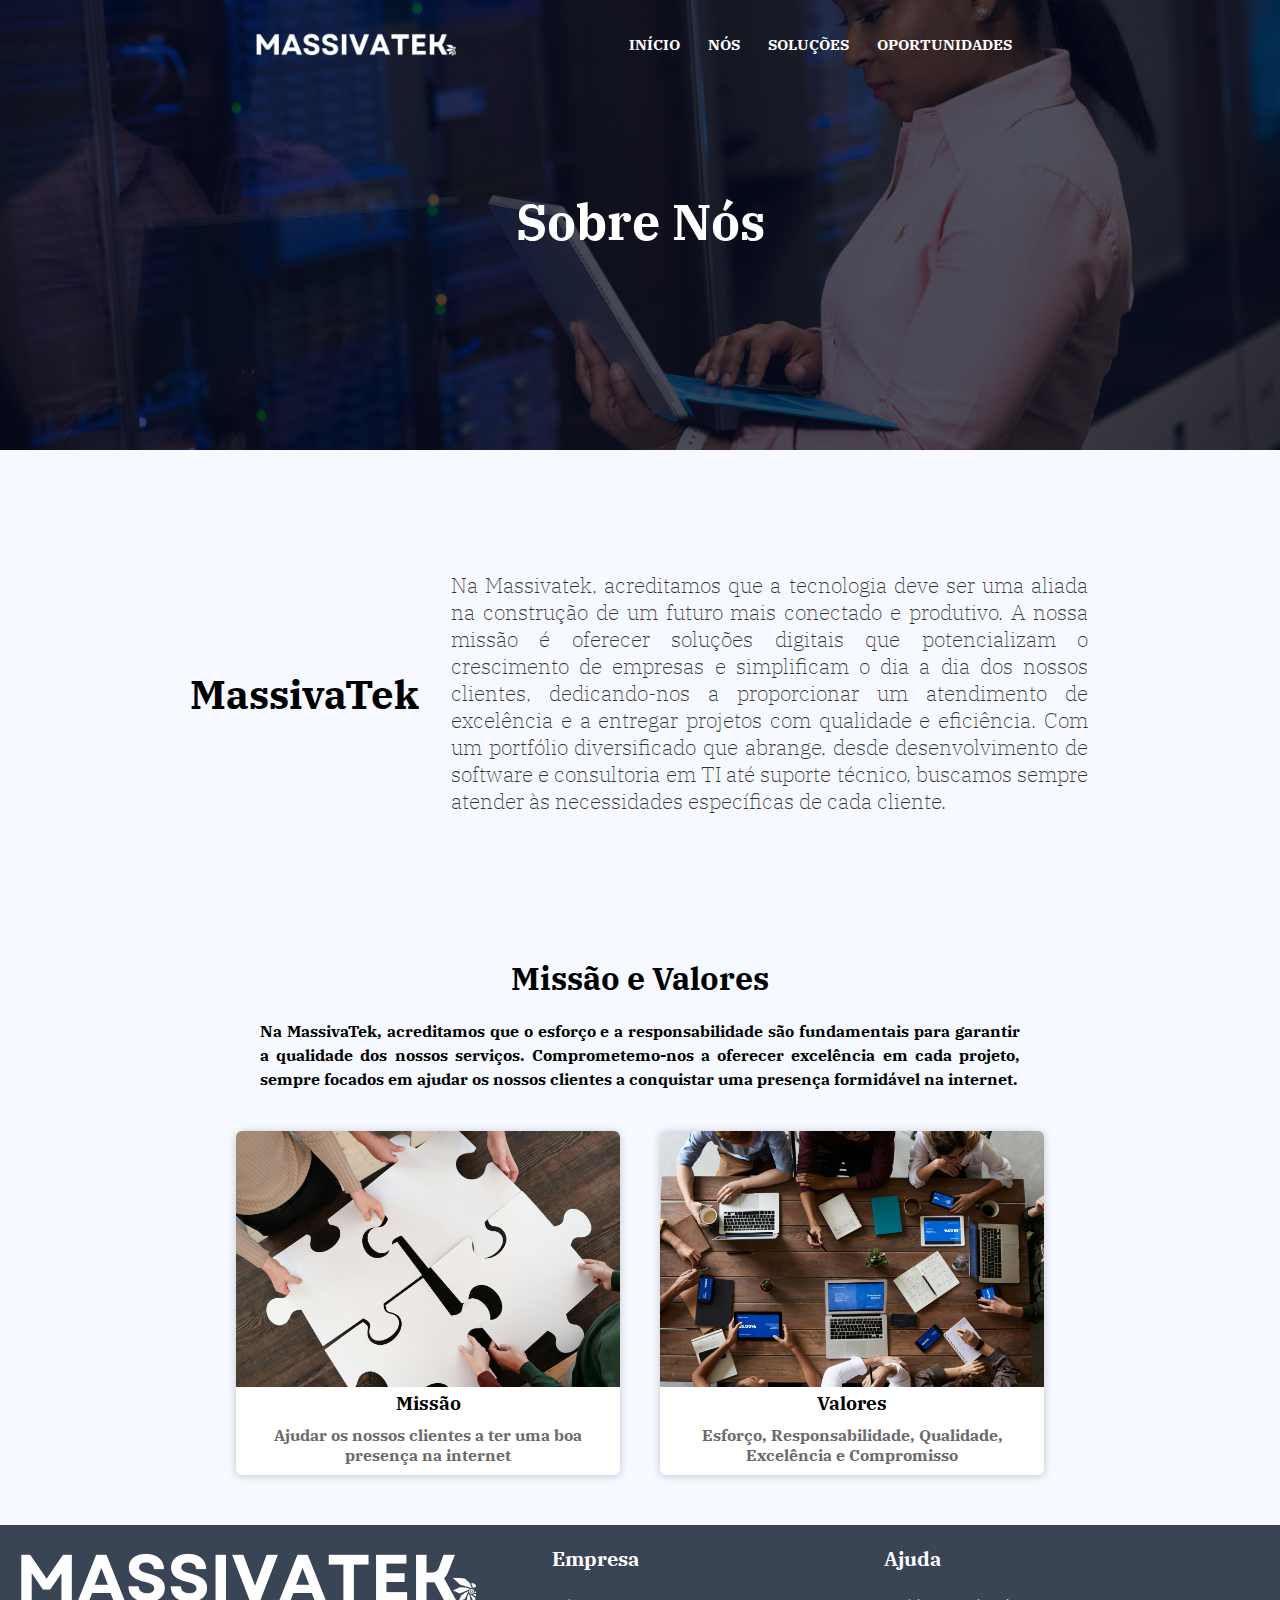
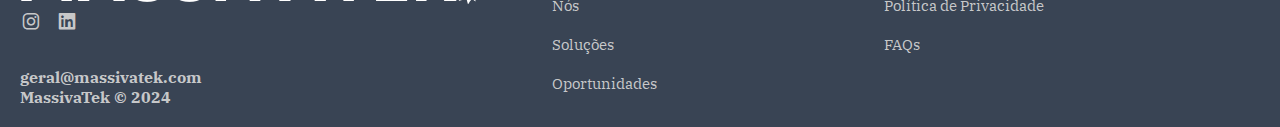
<file: about.html>
<!DOCTYPE html>
<html lang="pt">
<head>
    <meta charset="UTF-8">
    <meta name="viewport" content="width=device-width, initial-scale=1.0">
    <link rel="icon" type="image/x-icon" href="img/P_LogosF.png">
    <title>MassivaTek - Sobre Nós</title>
    <link rel="stylesheet" href="style.css">
    <link rel="preconnect" href="https://fonts.googleapis.com">
    <link rel="preconnect" href="https://fonts.gstatic.com" crossorigin>
    <link href="https://fonts.googleapis.com/css2?family=IBM+Plex+Serif:ital,wght@0,100;0,200;0,300;0,400;0,500;0,600;0,700;1,100;1,200;1,300;1,400;1,500;1,600;1,700&display=swap" rel="stylesheet">
    <link rel="stylesheet"
    href="https://unpkg.com/boxicons@latest/css/boxicons.min.css">
</head>
<body>

    <section class="sub-header">
        <nav>
            <a href="index.html"><img src="img/Logo__Branco.png" alt="logoMassivaTek"></a>
    
            <!-- Input para controlar o menu -->
            <input type="checkbox" id="menuToggle" class="menu-toggle">
    
            <!-- Label que funciona como botão de abrir/fechar -->
            <label for="menuToggle" class="menu-icon">
                <i class="fa fa-bars"></i> <!-- Ícone de abrir (☰) -->
                <i class="fa fa-times"></i> <!-- Ícone de fechar (X) -->
            </label>
    
            <div class="nav-links" id="navLinks">
                <ul>
                    <li><a href="index.html">INÍCIO</a></li>
                    <li><a href="about.html">NÓS</a></li>
                    <li><a href="solutions.html">SOLUÇÕES</a></li>
                    <li><a href="careers.html">OPORTUNIDADES</a></li>
                </ul>
            </div>
        </nav>
        <h1>Sobre Nós</h1>
    </section>

    <section class="about">
        <div class="about-info">
            <h1>MassivaTek</h1>
            <p> Na Massivatek, acreditamos que a tecnologia deve ser uma aliada na construção de um futuro
                mais conectado e produtivo. A nossa missão é oferecer soluções digitais que potencializam o
                crescimento de empresas e simplificam o dia a dia dos nossos clientes, dedicando-nos a
                proporcionar um atendimento de excelência e a entregar projetos com qualidade e eficiência.
                Com um portfólio diversificado que abrange, desde desenvolvimento de software e consultoria
                em TI até suporte técnico, buscamos sempre atender às necessidades específicas de cada
                cliente.
            </p>
            </div>
        </div>
    </section>
    <h1 class="tit_MV">Missão e Valores</h1>
    <p class="p_MV">Na MassivaTek, acreditamos que o esforço e a responsabilidade são fundamentais para
        garantir a qualidade dos nossos serviços. Comprometemo-nos a oferecer excelência em cada
        projeto, sempre focados em ajudar os nossos clientes a conquistar uma presença formidável
        na internet.</p>
    <div class="containers">
        <div class="card">
            <figure>
                <img src="img/missao.jpg" alt="missao">
            </figure>
            <div class="contenido">
                <h3>Missão</h3>
                <p>Ajudar os nossos clientes a ter uma boa presença na internet</p>
            </div>
        </div>
        <div class="card">
            <figure>
                <img src="img/valores.jpg" alt="valores">
            </figure>
            <div class="contenido">
                <h3>Valores</h3>
                <p>Esforço, Responsabilidade, Qualidade, Excelência e Compromisso</p>
            </div>
        </div>
    </div>

    <section class="footer">
        <div class="footer-content">
            <img  class="img-logofooter" src="img/Logo__Branco.png" alt="logo-MassivaTek">

            <div class="icons">
                <a href="https://www.instagram.com/massivatek/"><i class='bx bxl-instagram'></i></a>
                <a href="https://www.linkedin.com/in/massiva-tek-a63439331/"><i class='bx bxl-linkedin-square' ></i></a>
            </div>
            <p>geral@massivatek.com <br> MassivaTek © 2024</p>
        </div>
        <div class="footer-text">
        <div class="footer-content">
            <h4>Empresa</h4>
            <li><a href="about.html">Nós</a></li>
            <li><a href="solutions.html">Soluções</a></li>
            <li><a href="careers.html">Oportunidades</a></li>
        </div>
    </div>
        <div class="footer-content">
            <h4>Ajuda</h4>
            <li><a href="">Política de Privacidade</a></li>
            <li><a href="">FAQs</a></li>
        </div>
    </section>


<!------Codigo javascript------->
    <script>
        var navLinks = document.getElementById("navLinks");
        function showMenu(){
            navLinks.style.right = "0";
        }
        function hideMenu(){
            navLinks.style.right = "-200px";
        }

    </script>

    <script>
        const menuIcon = document.querySelector('nav .fa');
        const navLinks = document.querySelector('.nav-links');

        menuIcon.addEventListener('click', () => {
            navLinks.classList.toggle('nav-active');
        });
    </script>


</body>
</html>
</file>
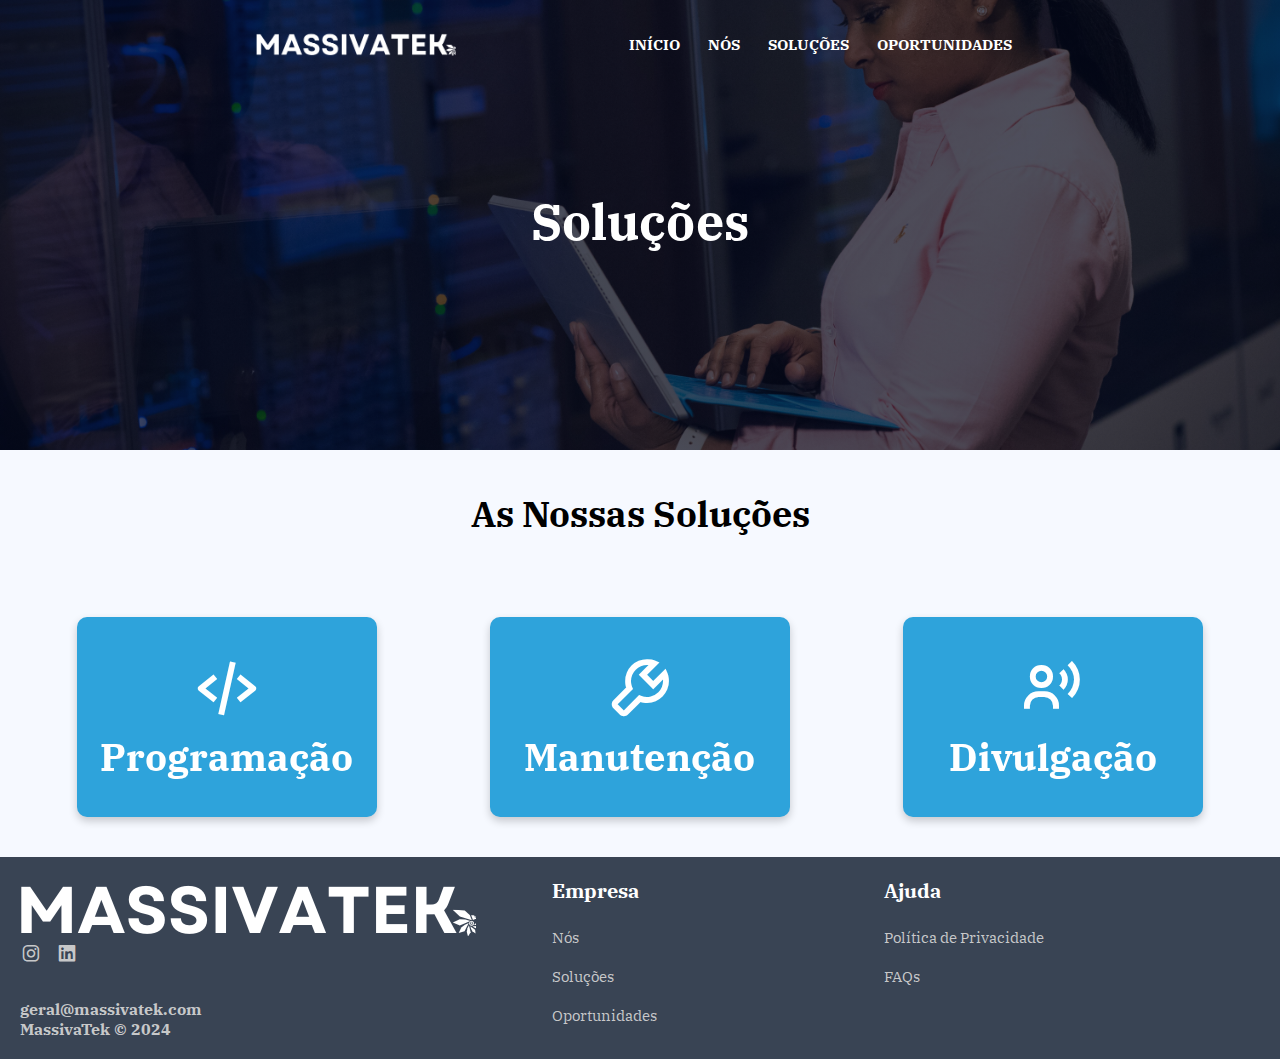
<file: solutions.html>
<!DOCTYPE html>
<html lang="pt">
<head>
    <meta charset="UTF-8">
    <meta name="viewport" content="width=device-width, initial-scale=1.0">
    <link rel="icon" type="image/x-icon" href="img/P_LogosF.png">
    <title>MassivaTek - Soluções</title>
    <link rel="stylesheet" href="style.css">
    <link rel="preconnect" href="https://fonts.googleapis.com">
    <link rel="preconnect" href="https://fonts.gstatic.com" crossorigin>
    <link href="https://fonts.googleapis.com/css2?family=IBM+Plex+Serif:wght@400&display=swap" rel="stylesheet">
    <link rel="stylesheet" href="https://unpkg.com/boxicons@latest/css/boxicons.min.css">
</head>
<body>

    <section class="sub-header">
        <nav>
            <a href="index.html"><img src="img/Logo__Branco.png" alt="logoMassivaTek"></a>
            <input type="checkbox" id="menuToggle" class="menu-toggle">
            <label for="menuToggle" class="menu-icon">
                <i class="fa fa-bars"></i>
                <i class="fa fa-times"></i>
            </label>
            <div class="nav-links" id="navLinks">
                <ul>
                    <li><a href="index.html">INÍCIO</a></li>
                    <li><a href="about.html">NÓS</a></li>
                    <li><a href="solutions.html">SOLUÇÕES</a></li>
                    <li><a href="careers.html">OPORTUNIDADES</a></li>
                </ul>
            </div>
        </nav>
        <h1>Soluções</h1>
    </section>

    <h1 id="h1solutions">As Nossas Soluções</h1>
    <section class="solutions">
        <div class="solution-card">
            <div class="card-inner">
                <div class="card-front">
                    <i class='bx bx-code-alt'></i>
                    <h2>Programação</h2>
                </div>
                <div class="card-back">
                    <p>Desenvolvemos WebSites e Programas personalizados para atender suas necessidades específicas.</p>
                </div>
            </div>
        </div>
        <div class="solution-card">
            <div class="card-inner">
                <div class="card-front">
                    <i class='bx bx-wrench'></i>
                    <h2>Manutenção</h2>
                </div>
                <div class="card-back">
                    <p>Mantemos os Programas e WebSites desenvolvidos pela MassivaTek em ótimo funcionamento e atualizados.</p>
                </div>
            </div>
        </div>
        <div class="solution-card">
            <div class="card-inner">
                <div class="card-front">
                    <i class='bx bx-user-voice'></i>
                    <h2>Divulgação</h2>
                </div>
                <div class="card-back">
                    <p>Oferecemos visibilidade para nossos clientes, garantindo que seus serviços sejam facilmente encontrados.</p>
                </div>
            </div>
        </div>
    </section>

    <section class="footer">
        <div class="footer-content">
            <img  class="img-logofooter" src="img/Logo__Branco.png" alt="logo-MassivaTek">

            <div class="icons">
                <a href="https://www.instagram.com/massivatek/"><i class='bx bxl-instagram'></i></a>
                <a href="https://www.linkedin.com/in/massiva-tek-a63439331/"><i class='bx bxl-linkedin-square' ></i></a>
            </div>
            <p>geral@massivatek.com <br> MassivaTek © 2024</p>
        </div>
        <div class="footer-text">
        <div class="footer-content">
            <h4>Empresa</h4>
            <li><a href="about.html">Nós</a></li>
            <li><a href="solutions.html">Soluções</a></li>
            <li><a href="careers.html">Oportunidades</a></li>
        </div>
    </div>
        <div class="footer-content">
            <h4>Ajuda</h4>
            <li><a href="">Política de Privacidade</a></li>
            <li><a href="">FAQs</a></li>
        </div>
    </section>
</body>
</html>
</file>
<file: style.css>
@import url("https://cdnjs.cloudflare.com/ajax/libs/font-awesome/6.2.1/css/all.min.css");

* {
    margin: 0;
    padding: 0;
    font-family: "IBM Plex Serif", serif;
    font-weight: 700;
    font-style: normal;
    text-decoration: none;
    list-style: none;
    box-sizing: border-box;
}

/*---body & header---*/
body {
    height: 100%;
    width: 100%;
    background-color: #f6F9FF;
}

.header {
    min-height: 100vh;
    width: 100%;
    position: relative;
    display: flex;
    flex-direction: column;
    justify-content: space-between;
    overflow: hidden;
}

#video-bg {
    position: absolute;
    top: 50%;
    left: 50%;
    min-width: 100%;
    min-height: 100%;
    width: auto;
    height: auto;
    z-index: -1;
    transform: translate(-50%, -50%);
    object-fit: cover;
    background-size: cover;
}

nav {
    display: flex;
    padding: 2% 20%;
    justify-content: space-between;
    align-items: center;
    z-index: 1; /* Coloca o conteúdo na frente do vídeo */
}

nav img {
    max-width: 200px;
}

.nav-links {
    flex: 1;
    text-align: right;
}

.nav-links ul li {
    list-style: none;
    display: inline-block;
    padding: 8px 12px;
    position: relative;
}

.nav-links ul li a {
    color: #fff;
    text-decoration: none;
    font-size: 15px;
}

.nav-links ul li::after {
    content: '';
    width: 0;
    height: 2px;
    background: white;
    display: block;
    margin: auto;
    transition: 0.5s;
}

.nav-links ul li:hover::after {
    width: 100%;
}

.text-box {
    width: 90%;
    color: #fff;
    position: absolute;
    top: 50%;
    left: 50%;
    transform: translate(-50%, -50%);
    text-align: center;
    z-index: 5; /* Coloca o texto na frente do vídeo */
}

.text-box h1 {
    font-size: 5vw;
}

.text-box p {
    font-size: 18px;
    color: #fff;
}

.nav .fa {
    display: none;
}

.menu-toggle {
    display: none;
}

nav .menu-icon {
    display: none;
}

/* Responsividade */
@media (max-width: 1200px) {
    .text-box {
        font-size: 8vw;
        z-index: -1;
    }
}

@media (max-width: 1200px) {
    nav img {
        padding-top: 10px;
        max-width: 100%;
    }

    .text-box h1 {
        font-size: 6vw;
        z-index: -1; 
    }

    .text-box p {
        font-size: 16px;
        z-index: -1; 
    }

    .nav-links {
        position: absolute;
        top: 0;
        right: -200px;
        width: 200px;
        height: 100vh;
        background-color: rgb(57, 68, 84);
        transition: right 0.5s ease;
        z-index: 2;
        padding-top: 50px;
        text-align: center;
    }

    .nav-links ul {
        padding: 30px;
    }

    .nav-links ul li {
        display: block;
        margin-bottom: 20px;
    }

    nav .fa {
        display: block;
        color: #fff;
        margin: 10px;
        font-size: 22px;
        cursor: pointer;
    }

    .nav-active {
        right: 0;
    }

    nav .menu-icon {
        display: block;
        font-size: 22px;
        cursor: pointer;
        position: absolute;
        top: 20px;
        right: 20px;
        z-index: 3;
    }

    /* O ícone de fechar (X) ficará escondido inicialmente */
    .menu-icon .fa-times {
        display: none;
    }

    /* Quando o checkbox estiver marcado (menu aberto), trocamos os ícones */
    #menuToggle:checked + .menu-icon .fa-bars {
        display: none; /* Esconder o ícone de abrir (☰) */
    }

    #menuToggle:checked + .menu-icon .fa-times {
        display: block; /* Mostrar o ícone de fechar (X) */
    }

    /* Quando o checkbox estiver marcado, mostramos o menu */
    #menuToggle:checked ~ .nav-links {
        right: 0;
        
    }
    
    #menuToggle:checked + label .fa-times {
        position: absolute;
        top: 20px;
        right: 20px;
        font-size: 22px;
        cursor: pointer;
        color: white;
    }
}

/* Wrapper */
.wrapper {
    display: flex;
    justify-content: center;
    align-items: center;
    min-height: 50vh;
    margin: 20px auto;
    width: 60%;
}

.img-logoC {
    max-width: 400px;
    float: left;
    margin-right: 75px;
}

.wrapper-box h2 {
    font-size: 32px;
}

.wrapper-box p {
    font-size: 15px;
    font-weight: normal;
}

/*---Serviços---*/

h1.titulo-serv{
    padding-top: 50px;
    text-align: center;
    font-size: 40px;
}

main.cards {
    justify-content: center;
    align-items: center;
    display: flex;
    padding: 32px;
}

main.cards section.card{
    display: flex;
    flex-direction: column;
    align-items: center;
    text-align: center;
    background-color: white;
    margin: 10px;
    padding: 3rem 3.5rem;
    border-radius: 8px;
    max-width: 468px;
    margin-left: 32px;
}

main.cards section.card:first-child{
    margin-left: 0;
}

main.cards section.card h3{
    font-size: 25px;
    margin: 16px 0;
}

main.cards section.card span{
    font-weight: 300;
    max-width: 240px;
    font-size: 100%;
    margin-bottom: 16px;
}

main.cards section.card.manutencao {
    box-shadow: 20px 20px 50px -30px rgb(57, 68, 84);
}
main.cards section.card.programacao {
    box-shadow: 20px 20px 50px -30px rgb(46, 163, 219);
}
main.cards section.card.divulgacao {
    box-shadow: 20px 20px 50px -30px rgb(57, 68, 84);
}

@media screen and (max-width: 1200px){
    main.cards{
        flex-direction: column;
    }
    
    main.cards section.card{
        margin-left: 0;
        margin-bottom: 32px;
        width: fit-content;
    }

    main.cards section.card:last-child{
        margin-bottom: 0;
    }
}

/*---cta----*/
.cta{
    margin: 100px auto;
    width: 80%;
    background-image: linear-gradient(rgb(0,0,0,0.7),rgb(0,0,0,0.7)), url(img/ftbanner.jpg);
    background-position: center;
    background-size: cover;
    border-radius: 10px;
    text-align: center;
    padding: 100px 0;
}

.cta h1{
    color: #fff;
    margin-bottom: 10px;
    font-size: 300%;
    padding: 0;
}

.hero-btn{
    display: inline-block;
    text-decoration: none;
    color: #fff;
    border: 1px solid #fff;
    padding: 12px 34px;
    font-size: 13px;
    background: transparent;
    position: relative;
    cursor: pointer;
}

.hero-btn:hover{
    background-color: rgb(57, 68, 84);
}


/*---footer---*/
.footer {
    display: grid;
    padding: 20px;
    grid-template-columns: repeat(auto-fit, minmax(200px, 1fr));
    gap: 3.5rem;
    background-color: rgb(57, 68, 84);
    left: 0;
    bottom: 0;
    width: 100%;
}

.footer-content h4 {
    color: #fff;
    margin-bottom: 1.5rem;
    font-size: 20px;
}

.footer-content li {
    margin-top: 20px;
}

.footer-text{
    margin-left: 100px;
}

.footer-content li a {
    display: block;
    color: #d6d6d6eb;
    font-size: 15px;
    font-weight: 400;
    transition: all 0.4s ease;
}

.footer-content li a:hover {
    transform: translateY(-3px) translateX(-5px);
    color: #fff;
}

.footer-content p {
    color: #d6d6d6eb;
    font-size: 16px;
    padding-top: 30px;
}

.icons a {
    display: inline-block;
    font-size: 22px;
    color: #d6d6d6eb;
    margin-right: 10px;
    transition: all 0.4s ease;
}

.icons a:hover {
    color: #fff;
    transform: translateY(-5px);
}

/* Ajuste de layout responsivo */
@media (max-width: 1200px) {
    .footer {
        grid-template-columns: 1fr;
        text-align: center;
    }

    .img-logofooter {
        width: 70%;
    }

    .footer-text{
        margin-left: 0px;
    }

    .wrapper {
        flex-direction: column;
    }

    .img-logoC {
        max-width: 200px;
        margin: 0 auto 20px;
    }

    .wrapper-box h2 {
        font-size: 28px;
    }
}

/*----sobre nos pagina-----*/
.sub-header{
    height: 50vh;
    width: 100%;
    background-image: linear-gradient(rgba(4,9,30,0.7), rgba(4,9,30,0.7)), url(img/banner_solucoes.jpg);
    background-position: center;
    background-size: cover;
    text-align: center;
    color: #fff;
}

.sub-header h1{
    margin-top: 100px;
    font-size: 50px;
}

.about {
    width: 80%;
    margin: auto;
    padding-top: 80px;
    padding-bottom: 100px;
}

.about h1 {
    font-size: 2.5rem;
    margin: 0 auto;
    text-align: left;
    margin-left: 30px;
}

.about p {
    font-size: 1rem;
    font-weight: 200;
    color: #323030;
    max-width: 800px;
    margin: 10px auto;
}

.about-info {
    margin: 2rem 2rem;
    display: flex;
    align-items: center;
    justify-content: center;
    text-align: left;
}


.about-info p {
    font-size: 1.3rem;
    margin: 10px 2rem;
    text-align: justify;
}

.containers{
    justify-content: center;
    align-items: center;
    display: flex;
}

.card img{
    width: 100%;
    height: 100%;
}

.card{
    width: 30%;
    margin: 20px;
    margin-bottom: 50px;
    border-radius: 6px;
    overflow: hidden;
    background: #fff;
    box-shadow: 0px 1px 10px rgba(0, 0, 0, 0.2);
    cursor: default;
    transition: translateY(-3%);
}

.card:hover{
    box-shadow: 5px 5px 20px rgba(0, 0, 0, 0.2);
    transform: translateY(-3%);
}


.card h3{
    text-align: center;
}

.card p{
    text-align: center;
    color: #6a6a6a;
    margin: 10px;
}

.tit_MV{
    text-align: center;
}

.p_MV{
    max-width: 800px; /* Define uma largura máxima para o texto */
    margin: 0 auto; /* Centraliza o texto na página */
    padding: 20px; /* Adiciona espaço interno */
    line-height: 1.5; /* Aumenta o espaçamento entre linhas */
    word-wrap: break-word; /* Quebra palavras longas */
    text-align: justify; /* Justifica o texto (opcional) */
}

#h1solutions {
    text-align: center;
    margin: 40px 0;
    font-size: 36px;
    color: #000000;
}

.solutions {
    display: flex;
    justify-content: space-around;
    flex-wrap: wrap;
    padding: 20px;
}

.solution-card {
    width: 300px;
    height: 200px;
    perspective: 1000px;
    margin: 20px;
}

.card-inner {
    position: relative;
    width: 100%;
    height: 100%;
    transition: transform 0.6s;
    transform-style: preserve-3d;
}

.solution-card:hover .card-inner {
    transform: rotateY(180deg);
}

.card-front, .card-back {
    position: absolute;
    width: 100%;
    height: 100%;
    backface-visibility: hidden;
    display: flex;
    justify-content: center;
    align-items: center;
    text-align: center;
    padding: 20px;
    box-shadow: 0 4px 8px rgba(0, 0, 0, 0.2);
    border-radius: 10px;
}

.card-front {
    background: rgb(46, 163, 219);
    color: white;
    display: flex; /* Usar Flexbox */
    flex-direction: column; /* Empilhar itens verticalmente */
    justify-content: center; /* Centralizar itens verticalmente */
    align-items: center; /* Centralizar itens horizontalmente */
    text-align: center; /* Centralizar texto */
    padding: 20px; /* Adicionar preenchimento */
    height: 100%; /* Garantir que ocupe a altura total do cartão */
    font-size: 25px;
}

.card-back {
    background: #3b3a3a;
    color: white;
    transform: rotateY(180deg);
}

.card-front i {
    font-size: 70px; /* Adjust size as needed */
    margin-bottom: 10px; /* Space between icon and heading */
    color: white; /* Icon color */
}

.h1solutions{
    text-align: center;
}


/*---Oportunidades---*/
.jobs-list-container{
    max-width: 900px;
    margin: 20px auto;
    gap: 24px;
}

.jobs-list-container h2{
    font-size: 30px;
    border-left: 4px solid #023047;
    padding-left: 20px;
}

.jobs-list-container .jobs {
    margin-top: 20px;
    margin-bottom: 30px;
    grid-template-columns: 1fr 1fr 1fr;
}

.jobs-list-container .job {
    box-shadow: 0 4px 24px -8px rgba(2, 48, 71, 0.2);
    padding: 24px;
    border-radius: 16px;
    transition: all 400ms ease;
}

.jobs-list-container .job:hover {
    transform: scale(1.03);
}
</file>
